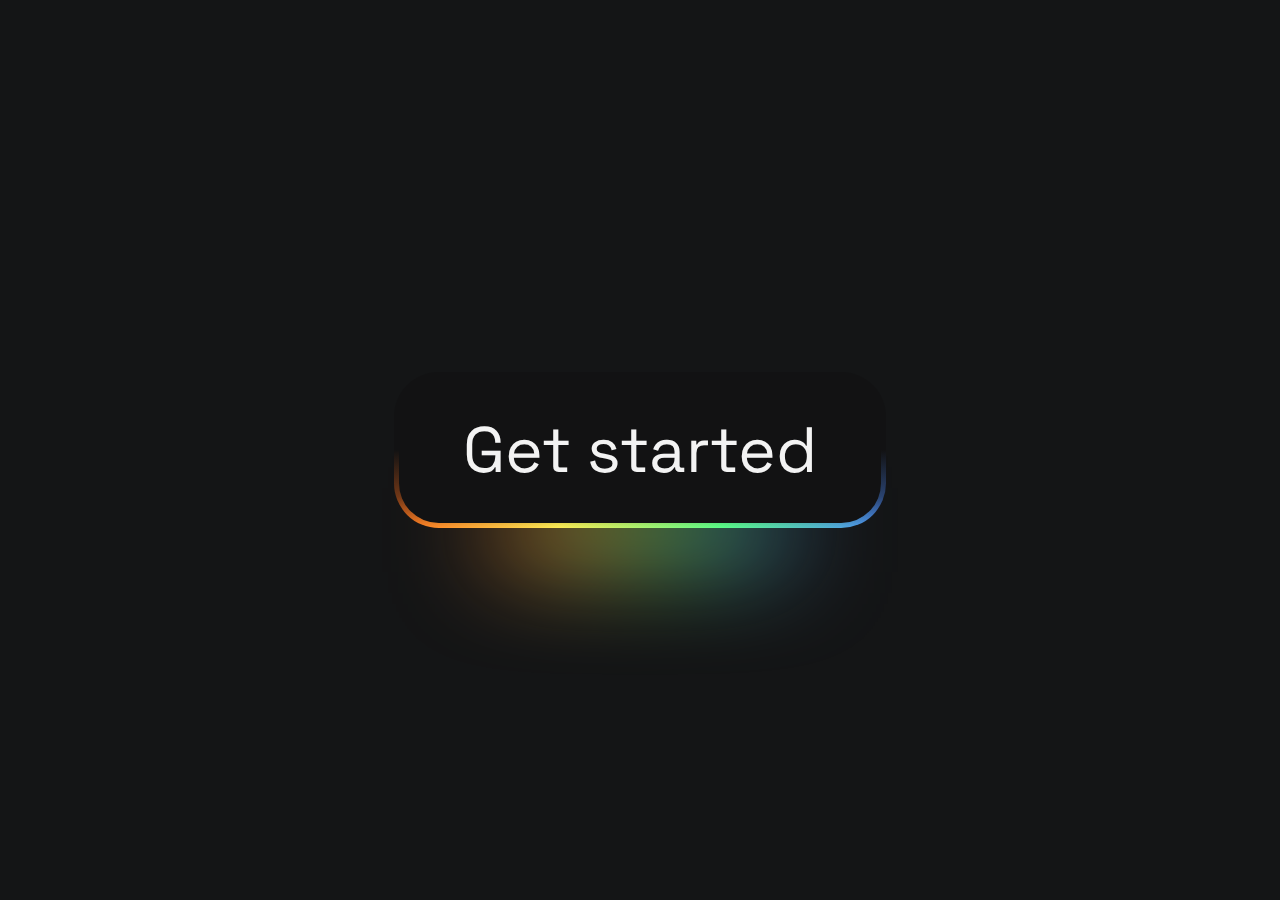
<file: GET START/index.html>
<!DOCTYPE html>
<html lang="en">
<head>
    <meta charset="UTF-8">
    <meta name="viewport" content="width=device-width, initial-scale=1.0">
    <title>Document</title>
    <link rel="stylesheet" href="style.css">
</head>
<body>
    <button>Get started</button>
</body>
</html>
</file>
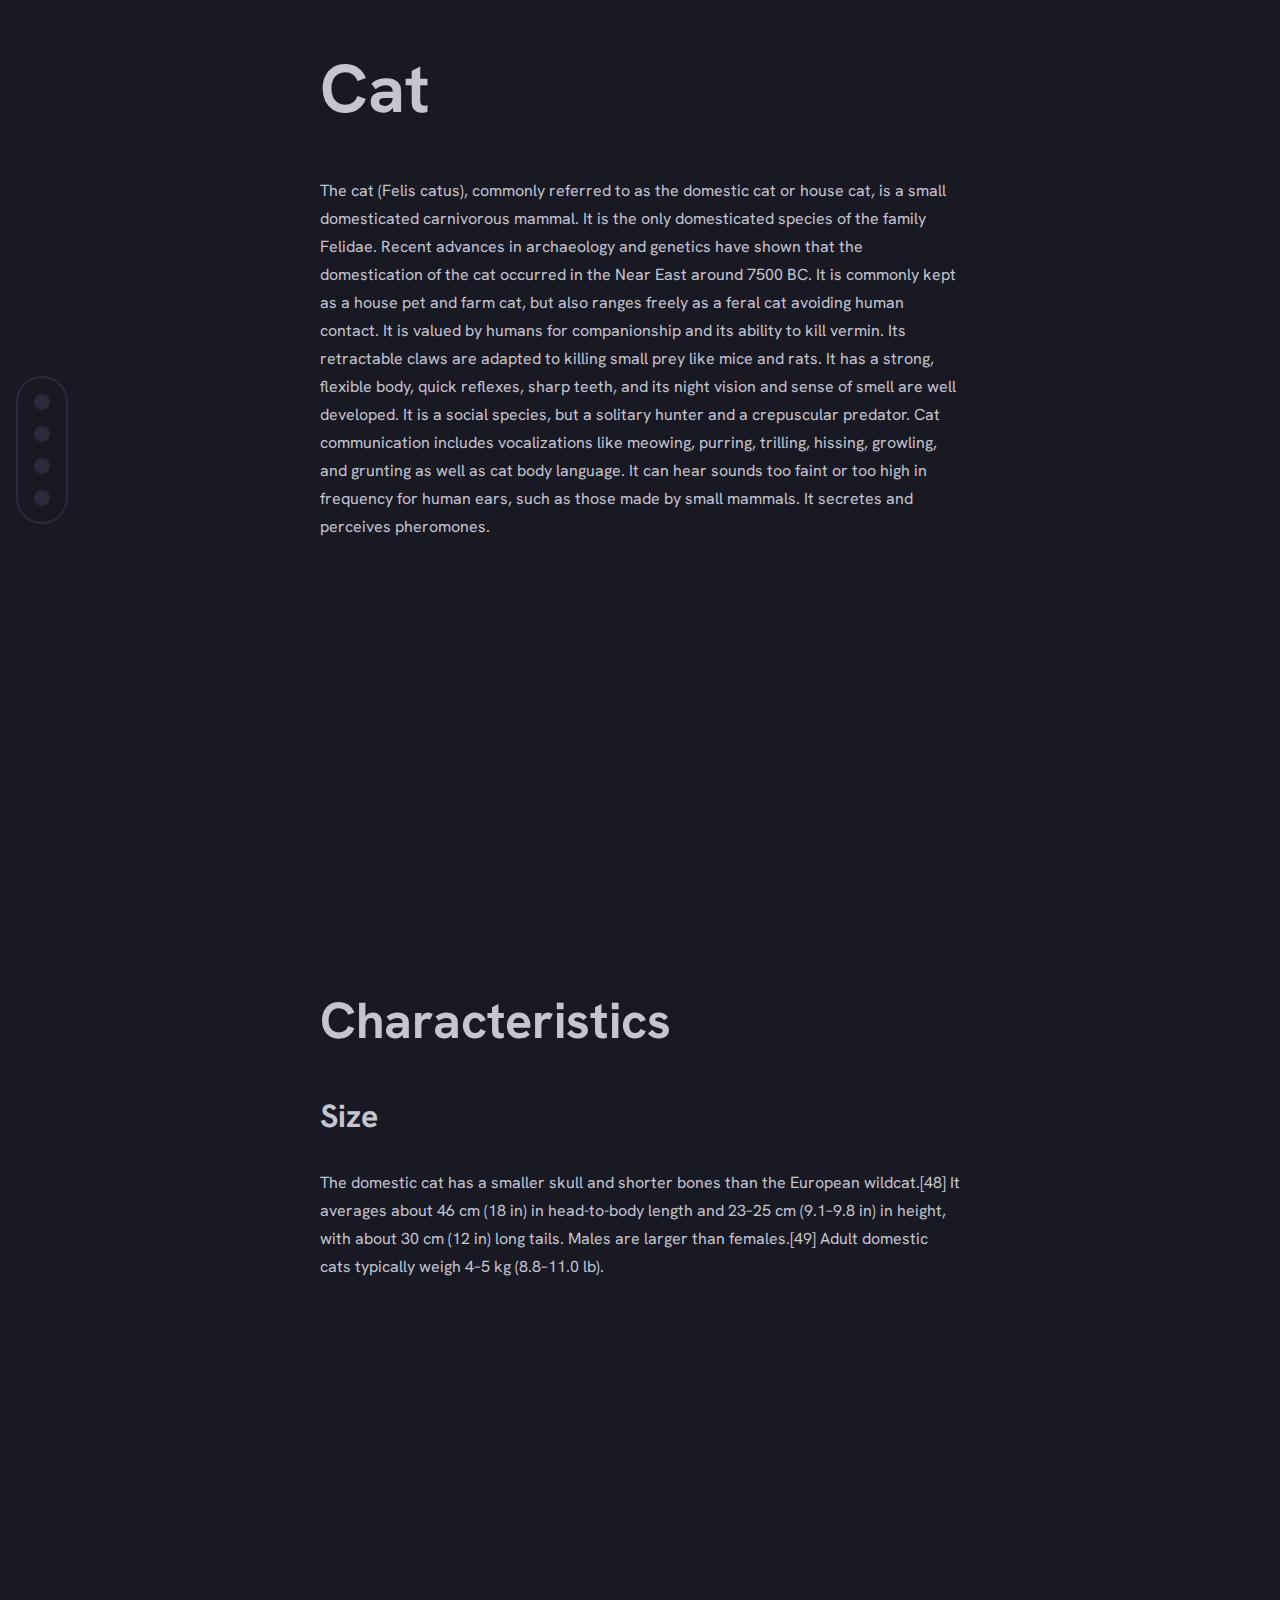
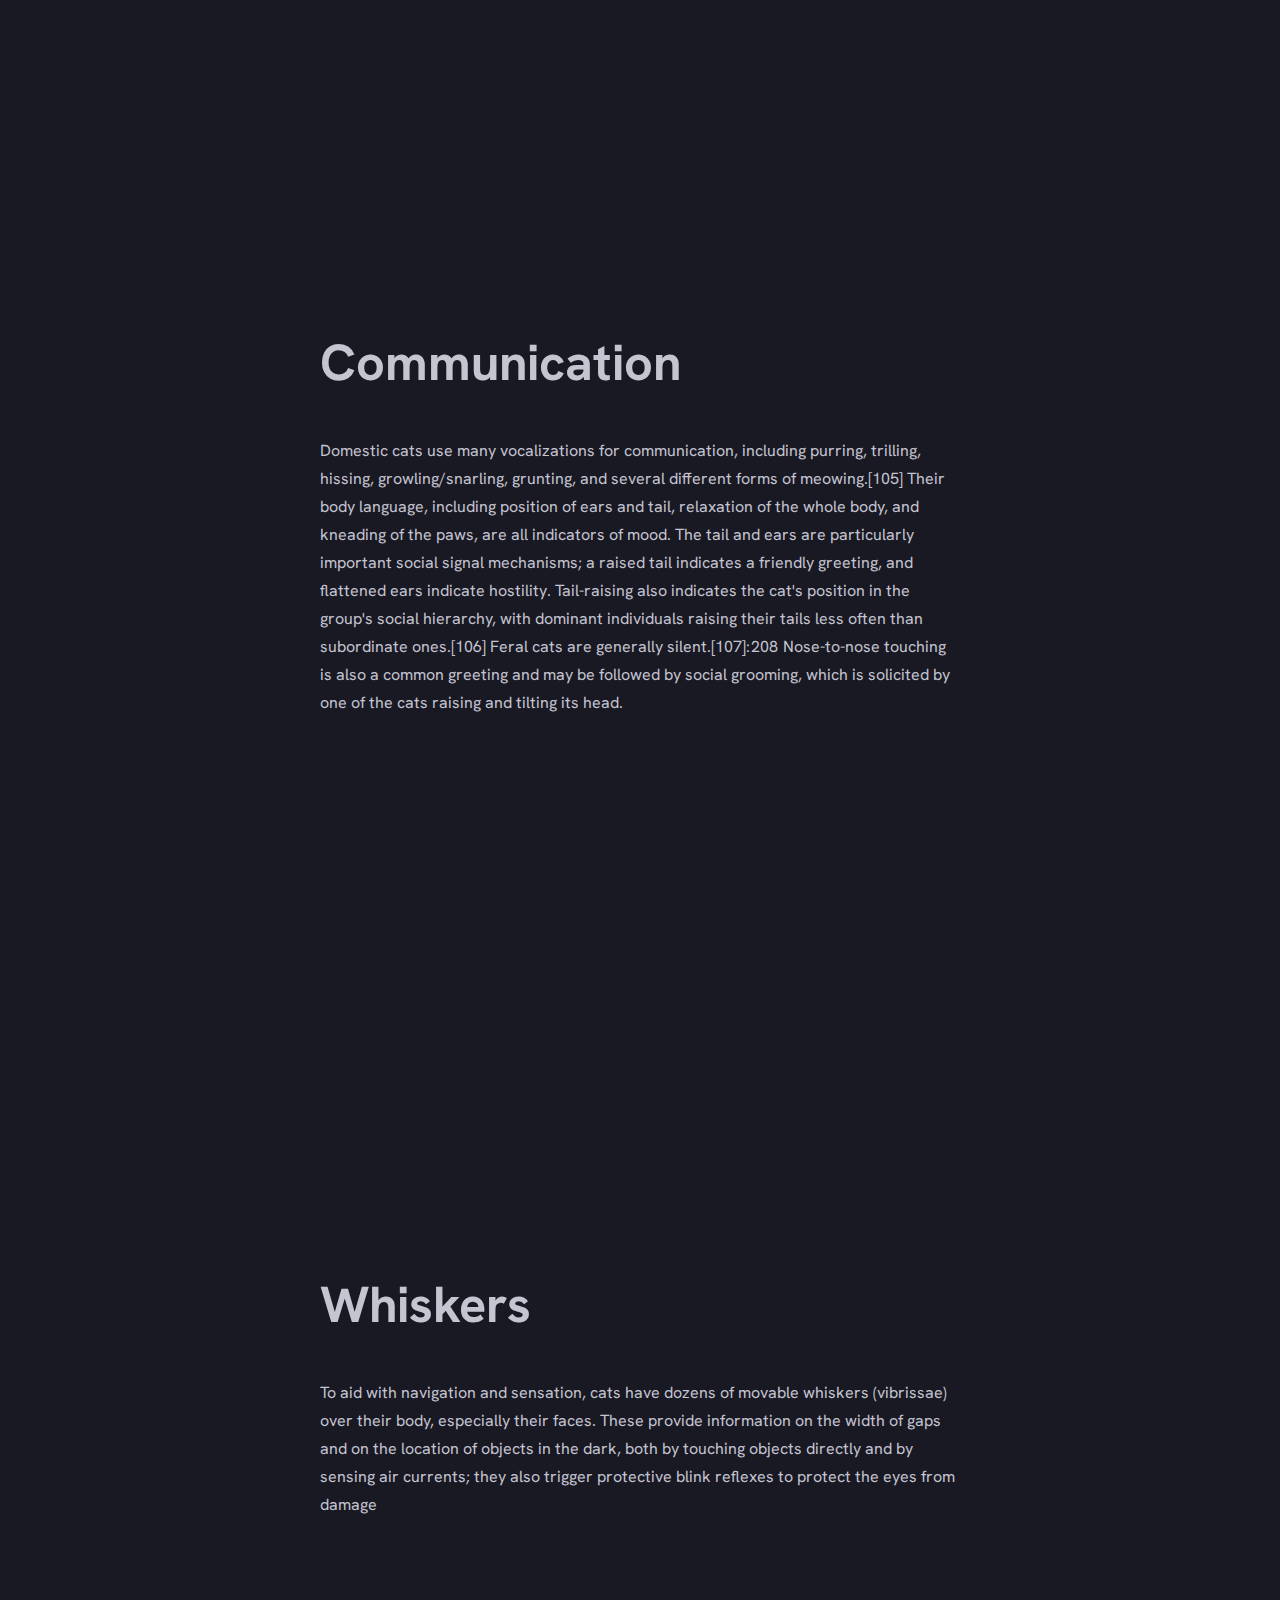
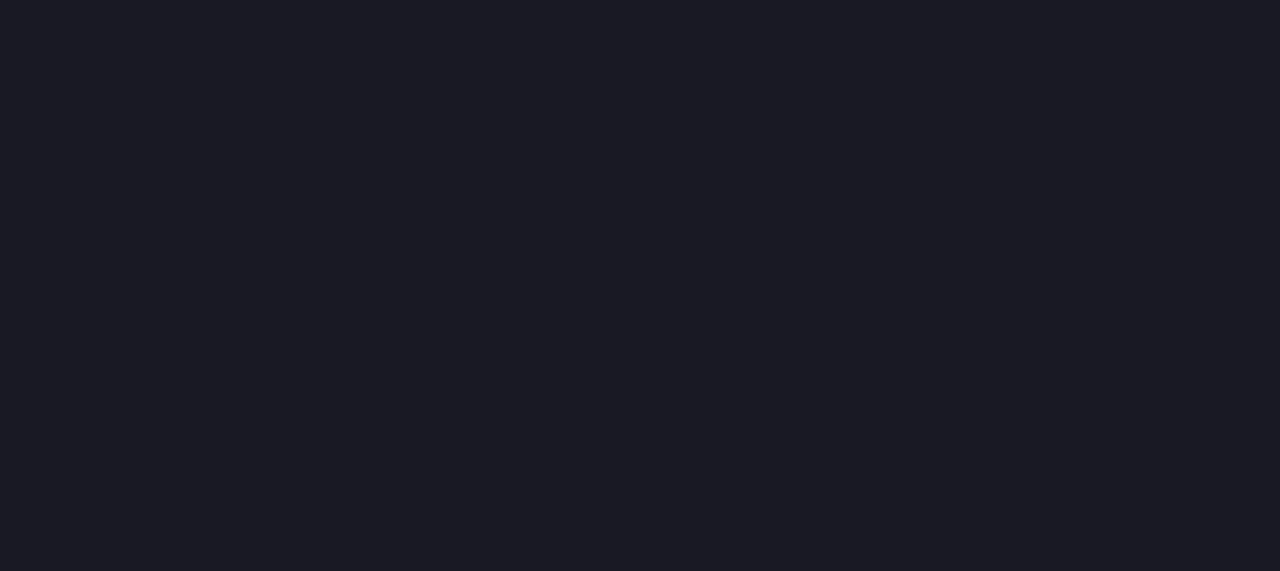
<file: INTRO/index.html>
<!DOCTYPE html>
<html lang="en">
<head>
    <meta charset="UTF-8">
    <meta name="viewport" content="width=device-width, initial-scale=1.0">
    <title>Document</title>
    <link rel="stylesheet" href="style.css">
</head>
<body>
    <!-- only on desktop --> 

<main>
  
    <div id="sidebar">
    <ul class="progress-bar">
      <li><a href="#section1">Intro</a></li>
      <li><a href="#section2">Characteristics</a></li>
      <li><a href="#section3">Communication</a></li>
      <li><a href="#section4">Whiskers</a></li>
    </ul>
  </div>
  
  <div class="content">
    <div id="section1" class="section"><h1>Cat</h1><p>The cat (Felis catus), commonly referred to as the domestic cat or house cat, is a small domesticated carnivorous mammal. It is the only domesticated species of the family Felidae. Recent advances in archaeology and genetics have shown that the domestication of the cat occurred in the Near East around 7500 BC. It is commonly kept as a house pet and farm cat, but also ranges freely as a feral cat avoiding human contact. It is valued by humans for companionship and its ability to kill vermin. Its retractable claws are adapted to killing small prey like mice and rats. It has a strong, flexible body, quick reflexes, sharp teeth, and its night vision and sense of smell are well developed. It is a social species, but a solitary hunter and a crepuscular predator. Cat communication includes vocalizations like meowing, purring, trilling, hissing, growling, and grunting as well as cat body language. It can hear sounds too faint or too high in frequency for human ears, such as those made by small mammals. It secretes and perceives pheromones.</p></div>
    <div id="section2" class="section"><h2>Characteristics</h2>
      <h3>Size</h3>
      <p>The domestic cat has a smaller skull and shorter bones than the European wildcat.[48] It averages about 46 cm (18 in) in head-to-body length and 23–25 cm (9.1–9.8 in) in height, with about 30 cm (12 in) long tails. Males are larger than females.[49] Adult domestic cats typically weigh 4–5 kg (8.8–11.0 lb).</p>
    </div>
    <div id="section3" class="section"><h2>Communication</h2>
      <p>Domestic cats use many vocalizations for communication, including purring, trilling, hissing, growling/snarling, grunting, and several different forms of meowing.[105] Their body language, including position of ears and tail, relaxation of the whole body, and kneading of the paws, are all indicators of mood. The tail and ears are particularly important social signal mechanisms; a raised tail indicates a friendly greeting, and flattened ears indicate hostility. Tail-raising also indicates the cat's position in the group's social hierarchy, with dominant individuals raising their tails less often than subordinate ones.[106] Feral cats are generally silent.[107]: 208  Nose-to-nose touching is also a common greeting and may be followed by social grooming, which is solicited by one of the cats raising and tilting its head.</p>
    </div>
    <div id="section4" class="section"><h2>Whiskers</h2><p>To aid with navigation and sensation, cats have dozens of movable whiskers (vibrissae) over their body, especially their faces. These provide information on the width of gaps and on the location of objects in the dark, both by touching objects directly and by sensing air currents; they also trigger protective blink reflexes to protect the eyes from damage</p></div>
  </div>
    </div>
    
</body>
</html>
</file>
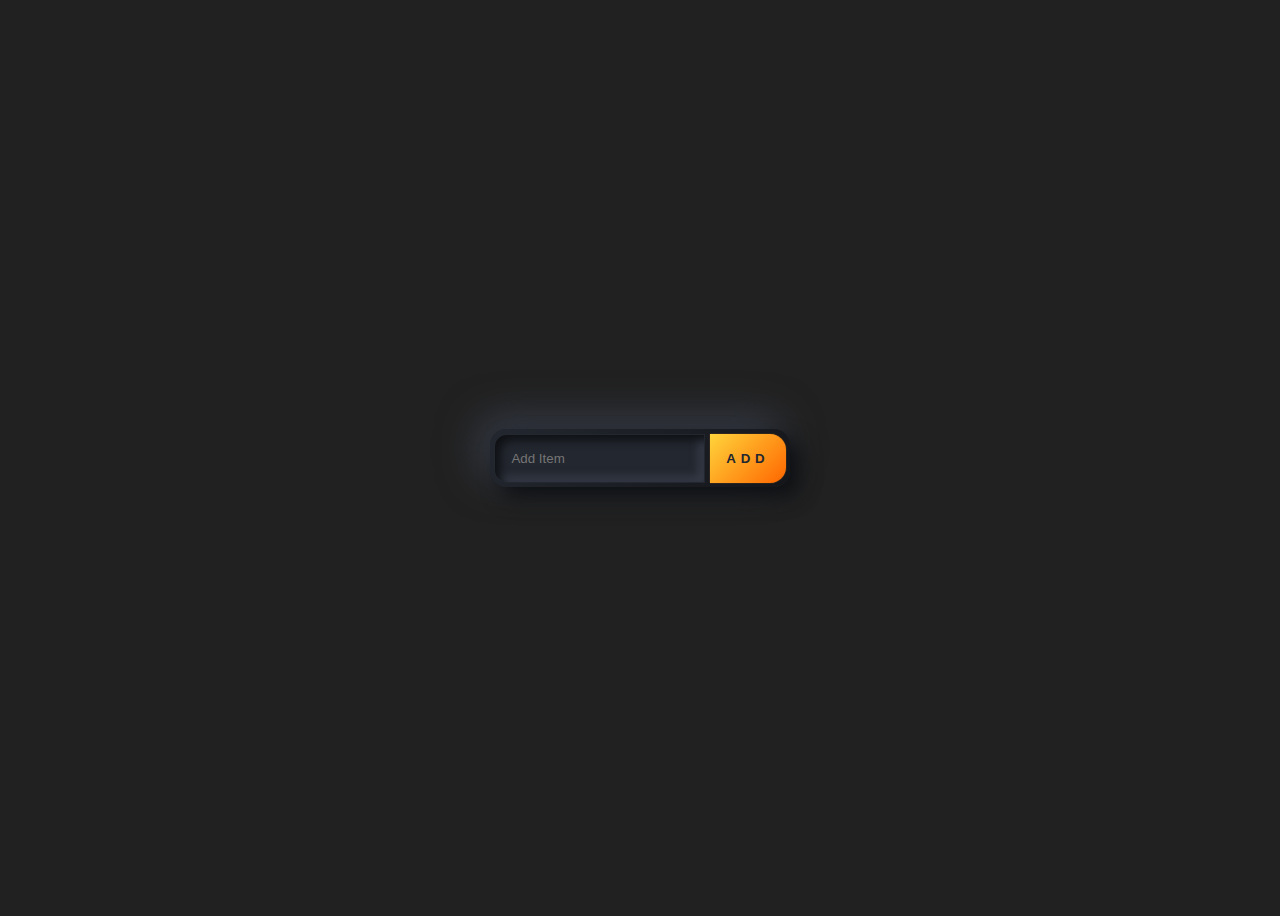
<file: NEON INPUT/index.html>
<!DOCTYPE html>
<html lang="en">
<head>
    <meta charset="UTF-8">
    <meta name="viewport" content="width=device-width, initial-scale=1.0">
    <title>Document</title>
    <link rel="stylesheet" href="./style.css">
</head>
<body>
    <div class="input-container">
        <input type="text" placeholder="Add Item">
        <button class="button">Add</button>
      </div>
      

</body>
</html>
</file>
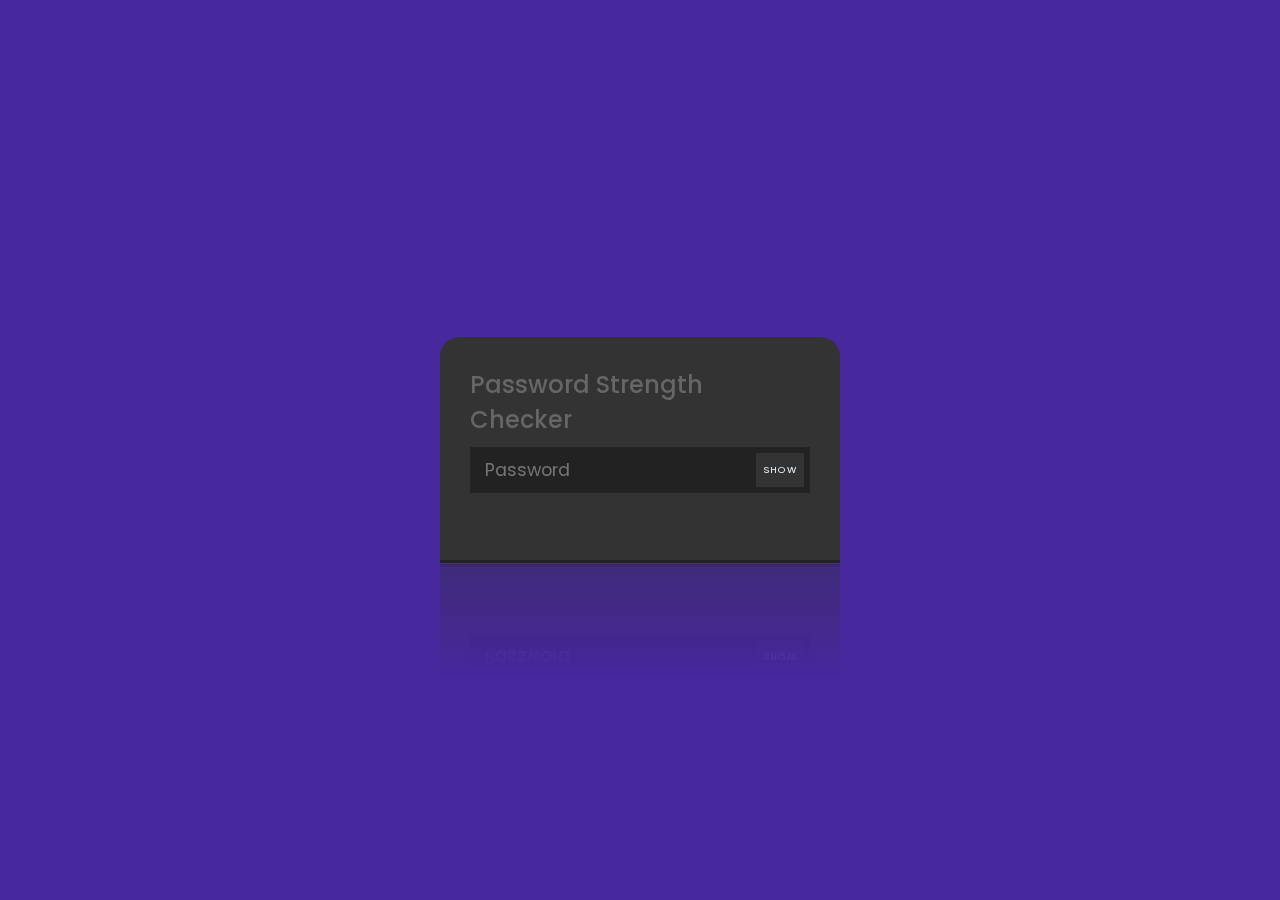
<file: PASSWORD/index.html>
<!DOCTYPE html>
<html lang="en" >
<head>
  <meta charset="UTF-8">
  <title>Password Strength Checker</title>
  <link rel="stylesheet" href="./style.css">

</head>
<body>
<!-- partial:index.partial.html -->
<div class="container">
  <h2>Password Strength Checker</h2>
  <div class="inputArea">
    <input type="password" placeholder=" Password" id="YourPassword">
    <div class="show"></div>
  </div>
  <div class="strengthMeter"></div>
</div>
<!-- partial -->
  <script  src="./script.js"></script>

</body>
</html>
</file>
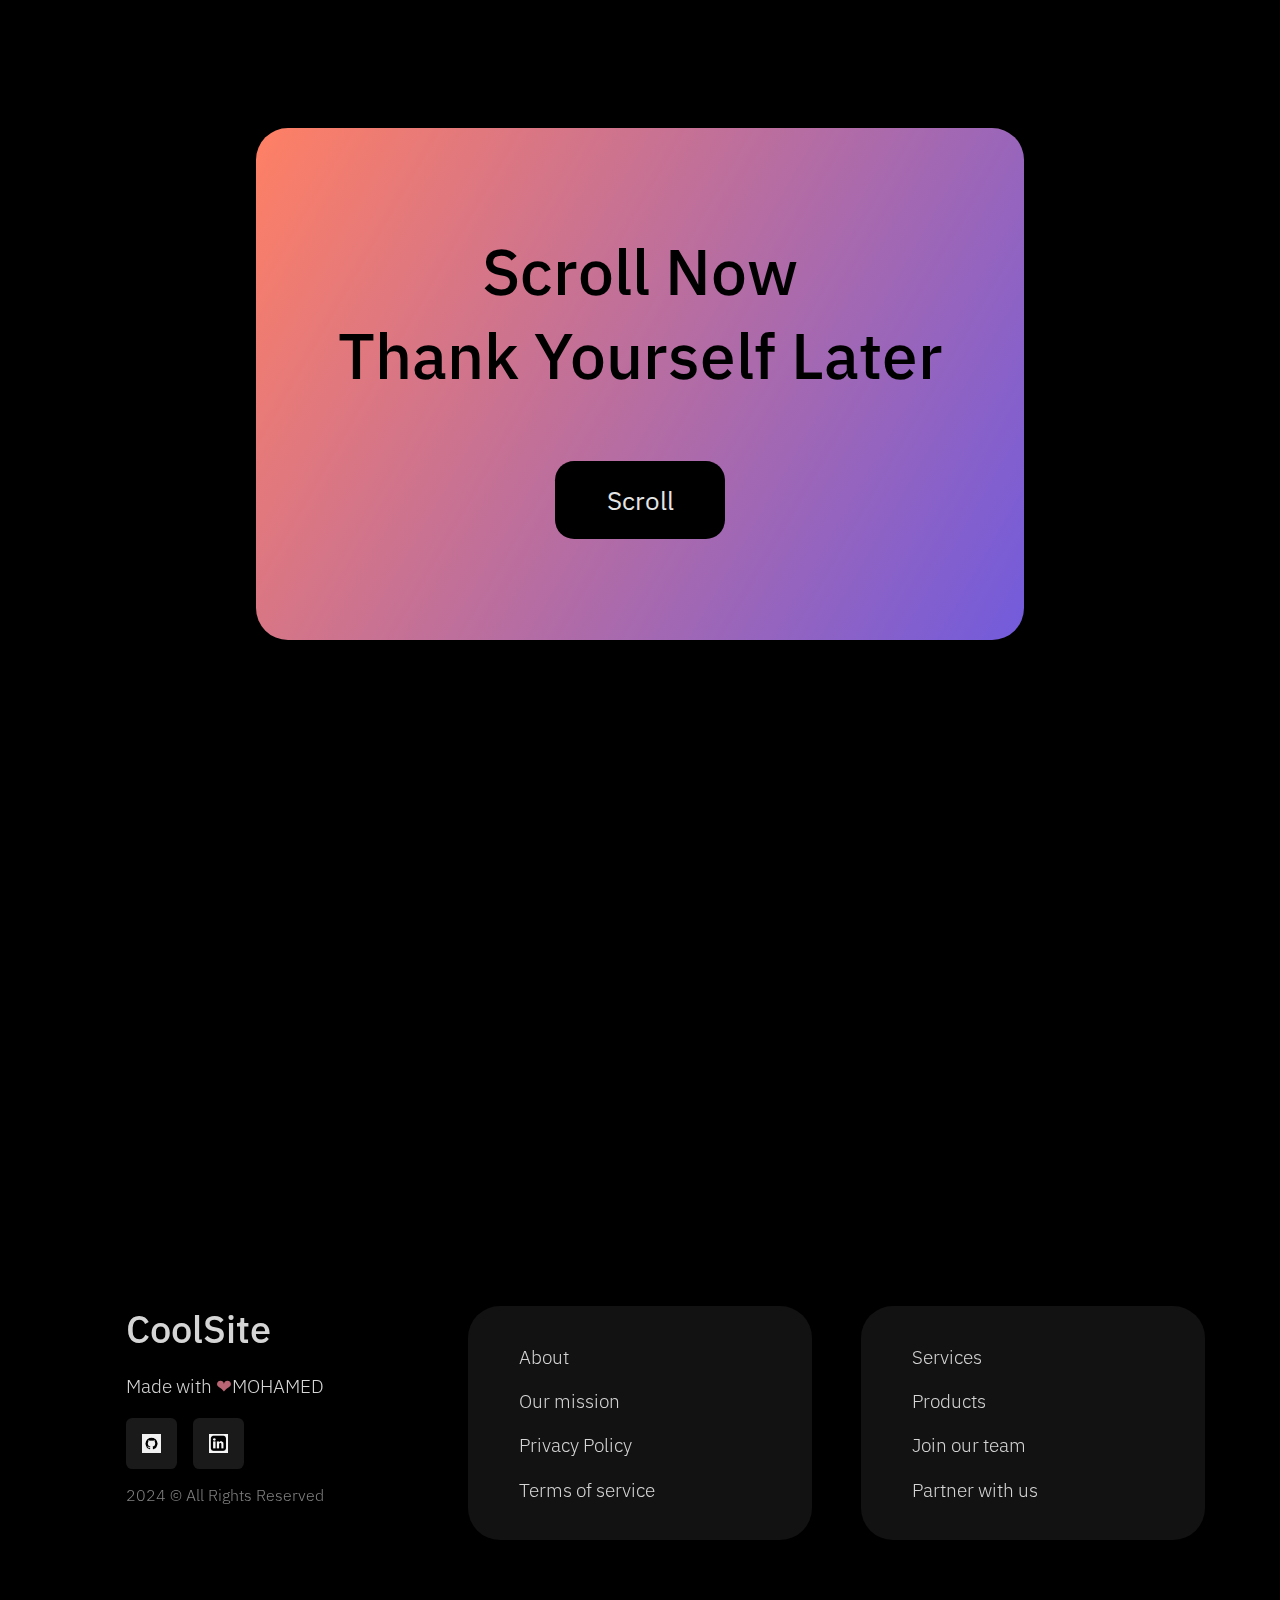
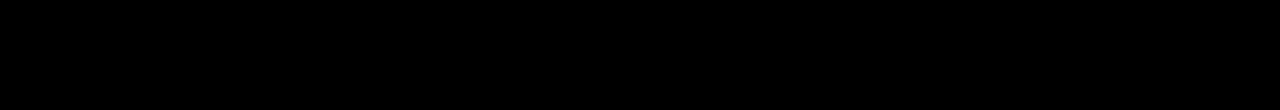
<file: SMAII WEB/index.html>
<!DOCTYPE html>
<html lang="en" >
<head>
  <meta charset="UTF-8">
  <title>CodePen - Fancy Fading Footer</title>
  <link rel="stylesheet" href="./style.css">

</head>
<body>
<!-- partial:index.partial.html -->
<div class="card">
  <h2>Scroll Now<br>Thank Yourself Later</h2>
  <button><a href="#footer">Scroll</a></button>
</div>
<footer id="footer">
  <div class="col col1">
    <h3>CoolSite</h3>
    <p>Made with <span style="color: #BA6573;">❤</span>MOHAMED</p>
    <div class="social">
      <a href="https://github.com/mohamed23220033" target="_blank" class="link"><img src="L.PNG.png" alt="" /></a>
      <a href="https://www.linkedin.com/in/mohamed-essam-816ba1195/" target="_blank" class="link"><img src="link.png" alt="" /></a>
    </div>
    <p style="color: #818181; font-size: smaller">2024 © All Rights Reserved</p>
  </div>
  <div class="col col2">
    <p>About</p>
    <p>Our mission</p>
    <p>Privacy Policy</p>
    <p>Terms of service</p>
  </div>
  <div class="col col3">
    <p>Services</p>
    <p>Products</p>
    <p>Join our team</p>
    <p>Partner with us</p>
  </div>
  <div class="backdrop"></div>
</footer>
<!-- partial -->
  
</body>
</html>
</file>
<file: GET START/style.css>
@import url('https://fonts.googleapis.com/css?family=Space%20Grotesk:700|Space%20Grotesk:400');

:root {
/*  change this for scaling  */
  --m: 4rem;
  
  --red: #FF6565;
  --pink: #FF64F9;
  --purple: #6B5FFF;
  --blue: #4D8AFF;
  --green: #5BFF89;
  --yellow: #FFEE55;
  --orange: #FF6D1B;
  
}
body {
  background-color: #141516;
  display: flex;
  flex-direction: column;
  justify-content: center;
  align-items: center;
  height: 100vh;
  margin: 0;
}

button {
  border: calc(0.08 * var(--m)) solid transparent;
  position: relative;
  color: #F3F3F3;
  font-family: 'Space Grotesk';
  font-size: var(--m);
  border-radius: calc(0.7 * var(--m));
  padding: calc(0.5 * var(--m)) calc(1 * var(--m));
  display: flex;
  justify-content: center;
  cursor: pointer;
  
  background:linear-gradient(#121213, #121213), linear-gradient(#121213 50%, rgba(18, 18, 19, 0.6) 80%, rgba(18, 18, 19, 0)),  linear-gradient(90deg, var(--orange), var(--yellow), var(--green), var(--blue), var(--purple), var(--pink), var(--red));
  background-origin: border-box;
  background-clip: padding-box, border-box, border-box;
  background-size: 200%;
  animation: animate 2s infinite linear;
}

button::before {
  content: '';
  background: linear-gradient(90deg, var(--orange), var(--yellow), var(--green), var(--blue), var(--purple), var(--pink), var(--red));
  height: 30%;
  width: 60%;
  position: absolute;
  bottom: -20%;
  z-index: -5;
  background-size: 200%;
  animation: animate 2s infinite linear;
  filter: blur(calc(0.8 * var(--m)));
}

button:hover, button:hover::before {
  animation: animate 0.5s infinite linear;
}

@keyframes animate {
  0% {background-position: 0}
  100% {background-position: 200%}
}

@media screen and (max-width: 1000px) {
  :root {
    --m: 2rem;
  }
}
</file>
<file: INTRO/style.css>
@import url("https://fonts.googleapis.com/css?family=Hanken%20Grotesk:700|Hanken%20Grotesk:400");

:root {
  --text: #c5c5d1;
  --background: #191924;
  --secondary: #2a2a3c;
  --hover: #34344b;
  --accent: #494969;
}

h1 {
  font-size: 4.21rem; /* 67.36px */
}

h2 {
  font-size: 3.158rem; /* 50.56px */
}

h3 {
  font-size: 2rem;
}

p {
  font-size: 1rem;
  line-height: 175%;
}

* {
  scroll-behavior: smooth;
  box-sizing: border-box;
  font-family: "Hanken Grotesk";
  font-size: 1rem;
  transition: all ease 0.1s;
}

body {
  background-color: var(--background);
  color: var(--text);
  margin: 0;
}

a {
  text-decoration: none;
  color: inherit;
  position: relative;
  opacity: 0;
  text-wrap: nowrap;
  display: block;
}

main {
  display: flex;
  flex-direction: row;
  justify-content: flex-start;
  position: relative;
  width: 100%;
  gap: 5%;
}

#sidebar {
  position: relative;
  display: flex;
  flex-direction: column;
  justify-content: center;
  align-items: flex-start;
  width: 20%;
  height: 100vh;
  padding: 1rem;
}

.progress-bar {
  position: fixed;
  display: flex;
  flex-direction: column;
  gap: 1rem;
  border: 2px solid var(--secondary);
  border-radius: 2rem;
  padding: 1rem;
  cursor: pointer;
}

.content {
  position: relative;
  max-width: 50%;
  padding: 0;
  
}

.section {
  height: 100vh;
}

li {
  list-style: none;
  width: 1rem;
  height: 1rem;
  background-color: var(--secondary);
  border-radius: 1rem;
}

li:hover {
  background-color: var(--hover);
}

.progress-bar:hover li {
  width: 100%;
  height: 100%;
  padding: 0.5rem 1rem;
}

li.active {
  background-color: var(--accent);
}

.progress-bar:hover a {
  opacity: 1;
}

@media screen and (max-width: 800px) {
  #sidebar {
    display: none;
  }
  .content {
    max-width: 100%;
  }
  main {
    padding: 0 5%;
  }
  .section {
    height: auto;
  }
}
</file>
<file: NEON INPUT/style.css>
body{
    background-color: #212121;
    display: flex;
    justify-content: center;
    align-items: center;
    height: 100vh;
}

.input-container {
    display: flex;
    background: white;
    border-radius: 1rem;
    background: linear-gradient(135deg, #23272F 0%, #14161a 100%);
    box-shadow: 10px 10px 20px #0e1013, -10px -10px 40px #383e4b;
    padding: 0.3rem;
    gap: 0.3rem;
  }
  
  .input-container input {
    border-radius: 0.8rem 0 0 0.8rem;
    background: #23272F;
    box-shadow: inset 5px 5px 10px #0e1013, inset -5px -5px 10px #383e4b, 0px 0px 100px rgba(255, 212, 59, 0), 0px 0px 100px rgba(255, 102, 0, 0);
    width: 100%;
    flex-basis: 75%;
    padding: 1rem;
    border: none;
    border: 1px solid transparent;
    color: white;
    transition: all 0.2s ease-in-out;
  }
  
  .input-container input:focus {
    border: 1px solid #FFD43B;
    outline: none;
    box-shadow: inset 0px 0px 10px rgba(255, 102, 0, 0.5), inset 0px 0px 10px rgba(255, 212, 59, 0.5), 0px 0px 100px rgba(255, 212, 59, 0.5), 0px 0px 100px rgba(255, 102, 0, 0.5);
  }
  
  .input-container button {
    flex-basis: 25%;
    padding: 1rem;
    background: linear-gradient(135deg, rgb(255, 212, 59) 0%, rgb(255, 102, 0) 100%);
    box-shadow: 0px 0px 1px rgba(255, 212, 59, 0.5), 0px 0px 1px rgba(255, 102, 0, 0.5);
    font-weight: 900;
    letter-spacing: 0.3rem;
    text-transform: uppercase;
    color: #23272F;
    border: none;
    width: 100%;
    border-radius: 0 1rem 1rem 0;
    transition: all 0.2s ease-in-out;
  }
  
  .input-container button:hover {
    background: linear-gradient(135deg, rgb(255, 212, 59) 50%, rgb(255, 102, 0) 100%);
    box-shadow: 0px 0px 100px rgba(255, 212, 59, 0.5), 0px 0px 100px rgba(255, 102, 0, 0.5);
  }
  
  @media (max-width: 500px) {
    .input-container {
      flex-direction: column;
    }
  
    .input-container input {
      border-radius: 0.8rem;
    }
  
    .input-container button {
      padding: 1rem;
      border-radius: 0.8rem;
    }
  }
  @media (max-width: 500px){
    .input-container input{
      width: 100px;
    }
  }
  @media (max-width: 520px){
    .input-container input{
      width: 100px;
    }
  }
  @media (max-width: 360px){
    .input-container input{
      width: 100px;
    }
  }
</file>
<file: PASSWORD/style.css>
@import url("https://fonts.googleapis.com/css2?family=Poppins:wght@100;200;300;400;500;600;700;800;900&display=swap");
* {
  margin: 0;
  padding: 0;
  box-sizing: border-box;
  font-family: "Poppins", sans-serif;
}

body {
  display: flex;
  align-items: center;
  justify-content: center;
  min-height: 100vh;
  background: #47289d;
}

.container {
  position: relative;
  width: 400px;
  border-radius: 20px 20px 0 0;
  padding: 30px;
  background: #333;
  display: flex;
  justify-content: center;
  /* align-items: center; */
  flex-direction: column;
  border-radius: 1px solid #111;
  gap: 10px;
  padding-bottom: 70px;
  -webkit-box-reflect: below 1px
    linear-gradient(transparent, transparent, #0005);
}
.container h2 {
  color: #666;
  font-weight: 500;
}

.container .inputArea {
  position: relative;
  width: 100%;
}

.container .inputArea input {
  position: relative;
  width: 100%;
  background: #222;
  border: none;
  outline: none;
  padding: 10px;
  color: aliceblue;
  font-size: 1.1em;
}

.container .strengthMeter {
  position: absolute;
  left: 0;
  bottom: 0;
  width: 100%;
  height: 3px;
  background: #222;
}

.container .strengthMeter::before {
  content: "";
  position: absolute;
  width: 0;
  height: 100%;
  transition: 0.5s;
  background: #f00;
}

.container.weak .strengthMeter::before {
  width: 10%;
  background: #f00;
  filter: drop-shadow(0 0 5px #f00) drop-shadow(0 0 10px #f00)
    drop-shadow(0 0 20px #f00);
}

.container.moderate .strengthMeter::before {
  width: 70%;
  background: #eedc3d;
  filter: drop-shadow(0 0 5px #eedc3d) drop-shadow(0 0 10px #eedc3d)
    drop-shadow(0 0 20px #eedc3d);
}

.container.strong .strengthMeter::before {
  width: 100%;
  background: #18e605;
  filter: drop-shadow(0 0 5px #18e605) drop-shadow(0 0 10px #18e605)
    drop-shadow(0 0 20px #18e605);
}

.container .strengthMeter::after {
  position: absolute;
  top: -45px;
  left: 30px;
  transition: 0.5s;
  color: aliceblue;
}

.container.container.weak .strengthMeter::after {
  content: "Weak Password";
  color: #f00;
  filter: drop-shadow(0 0 5px#f00);
}

.container.container.container.moderate .strengthMeter::after {
  content: "Moderate Password";
  color: #eedc3d;
  filter: drop-shadow(0 0 5px#eedc3d);
}

.container.container.container.container.strong .strengthMeter::after {
  content: "Strong Password";
  color: #18e605;
  filter: drop-shadow(0 0 5px#18e605);
}

.show {
  position: absolute;
  top: 0;
  right: 0;
  width: 60px;
  height: 100%;
  background: #333;
  border: 6px solid #222;
  cursor: pointer;
  justify-content: center;
  align-items: center;
  display: flex;
}

.show::before {
  content: "Show";
  font-size: 0.6em;
  color: aliceblue;
  letter-spacing: 0.15em;
  text-transform: uppercase;
}

.show.hide::before {
  content: "Hide";
}
</file>
<file: SMAII WEB/style.css>
@import url("https://fonts.googleapis.com/css?family=IBM%20Plex%20Sans:500|IBM%20Plex%20Sans:300");

:root {
  --m: 4rem;
}

* {
  box-sizing: border-box;
  scroll-behavior: smooth;
}

body {
  background-color: black;
  color: white;
  font-family: "IBM Plex Sans";
  font-weight: 300;

  display: flex;
  flex-direction: column;

  align-items: center;
  height: 190vh;
  margin: 0;
  color: #d5d5d5;
  font-size: calc(0.3 * var(--m));
}

h2 {
  font-weight: 500;
  text-align: center;
  font-size: var(--m);
  margin: 0;
}

h3 {
  font-weight: 500;
  font-size: calc(0.6 * var(--m));
  margin: 0;
}

.card {
  height: calc(8 * var(--m));
  width: calc(12 * var(--m));
  background: linear-gradient(120deg, #ff8064, #725bdc);
  color: black;
  border-radius: calc(0.5 * var(--m));

  display: flex;
  flex-direction: column;
  justify-content: center;
  align-items: center;
  gap: var(--m);

  position: fixed;
  margin: calc(2 * var(--m)) calc(5 * var(--m)) calc(5 * var(--m))
    calc(5 * var(--m));
}

button {
  background-color: #000;
  font-size: calc(0.4 * var(--m));
  border: none;
  color: #e5e5e5;
  font-family: "IBM Plex Sans";
  font-weight: 400;
  padding: calc(0.35 * var(--m)) calc(0.8 * var(--m));
  border-radius: calc(0.3 * var(--m));
}

footer {
  margin-top: 80vh;
  z-index: 500;
  width: 100%;
  height: 100vh;

  display: flex;
  flex-direction: row;
  justify-content: space-evenly;
  align-items: flex-end;
  padding: 5rem 2vw;
  position: relative;
}

footer::before {
  content: "";
  position: absolute;
  inset: 0;
  background: linear-gradient(
    rgba(0, 0, 0, 0) 5%,
    rgba(0, 0, 0, 0.3) 20%,
    rgba(0, 0, 0, 0.6) 30%,
    rgba(0, 0, 0, 0.8) 40%,
    rgba(0, 0, 0, 1) 50%,
    rgb(0, 0, 0)
  );
  z-index: -7;
}

.backdrop {
  z-index: -5;
  position: absolute;
  inset: 0;

  backdrop-filter: blur(40px);
  -webkit-backdrop-filter: blur(40px);

  mask-image: linear-gradient(
    rgba(0, 0, 0, 0),
    rgba(0, 0, 0, 0.5) 10%,
    rgba(0, 0, 0, 0.8) 20%,
    rgba(0, 0, 0, 1) 30%,
    rgb(0, 0, 0)
  );

  -webkit-mask-image: linear-gradient(
    rgba(0, 0, 0, 0),
    rgba(0, 0, 0, 0.5) 10%,
    rgba(0, 0, 0, 0.8) 20%,
    rgba(0, 0, 0, 1) 30%,
    rgb(0, 0, 0)
  );
}

.col {
  flex-direction: column;
  align-items: flex-start;
  justify-content: flex-start;
  padding: calc(0.3 * var(--m)) calc(0.8 * var(--m));
  width: 28%;
}

.col2,
.col3 {
  background-color: #121212;
  border-radius: calc(0.5 * var(--m));
}

img {
  height: calc(0.3 * var(--m));
  object-fit: cover;
}

.social {
  display: flex;
  flex-direction: row;
  justify-content: flex-start;
  gap: 1rem;
}

a {
  text-decoration: none;
  color: inherit;
}

.link {
  width: calc(0.8 * var(--m));
  height: calc(0.8 * var(--m));
  background-color: rgba(255, 255, 255, 0.1);
  border-radius: calc(0.1 * var(--m));

  display: flex;
  justify-content: center;
  align-items: center;
}

@media screen and (max-width: 1000px) {
  :root {
    --m: 3rem;
  }
}

@media screen and (max-width: 700px) {
  footer {
    flex-direction: column;
    padding: 5rem 20vw;
  }
  .col {
    width: 100%;
  }
}
</file>
